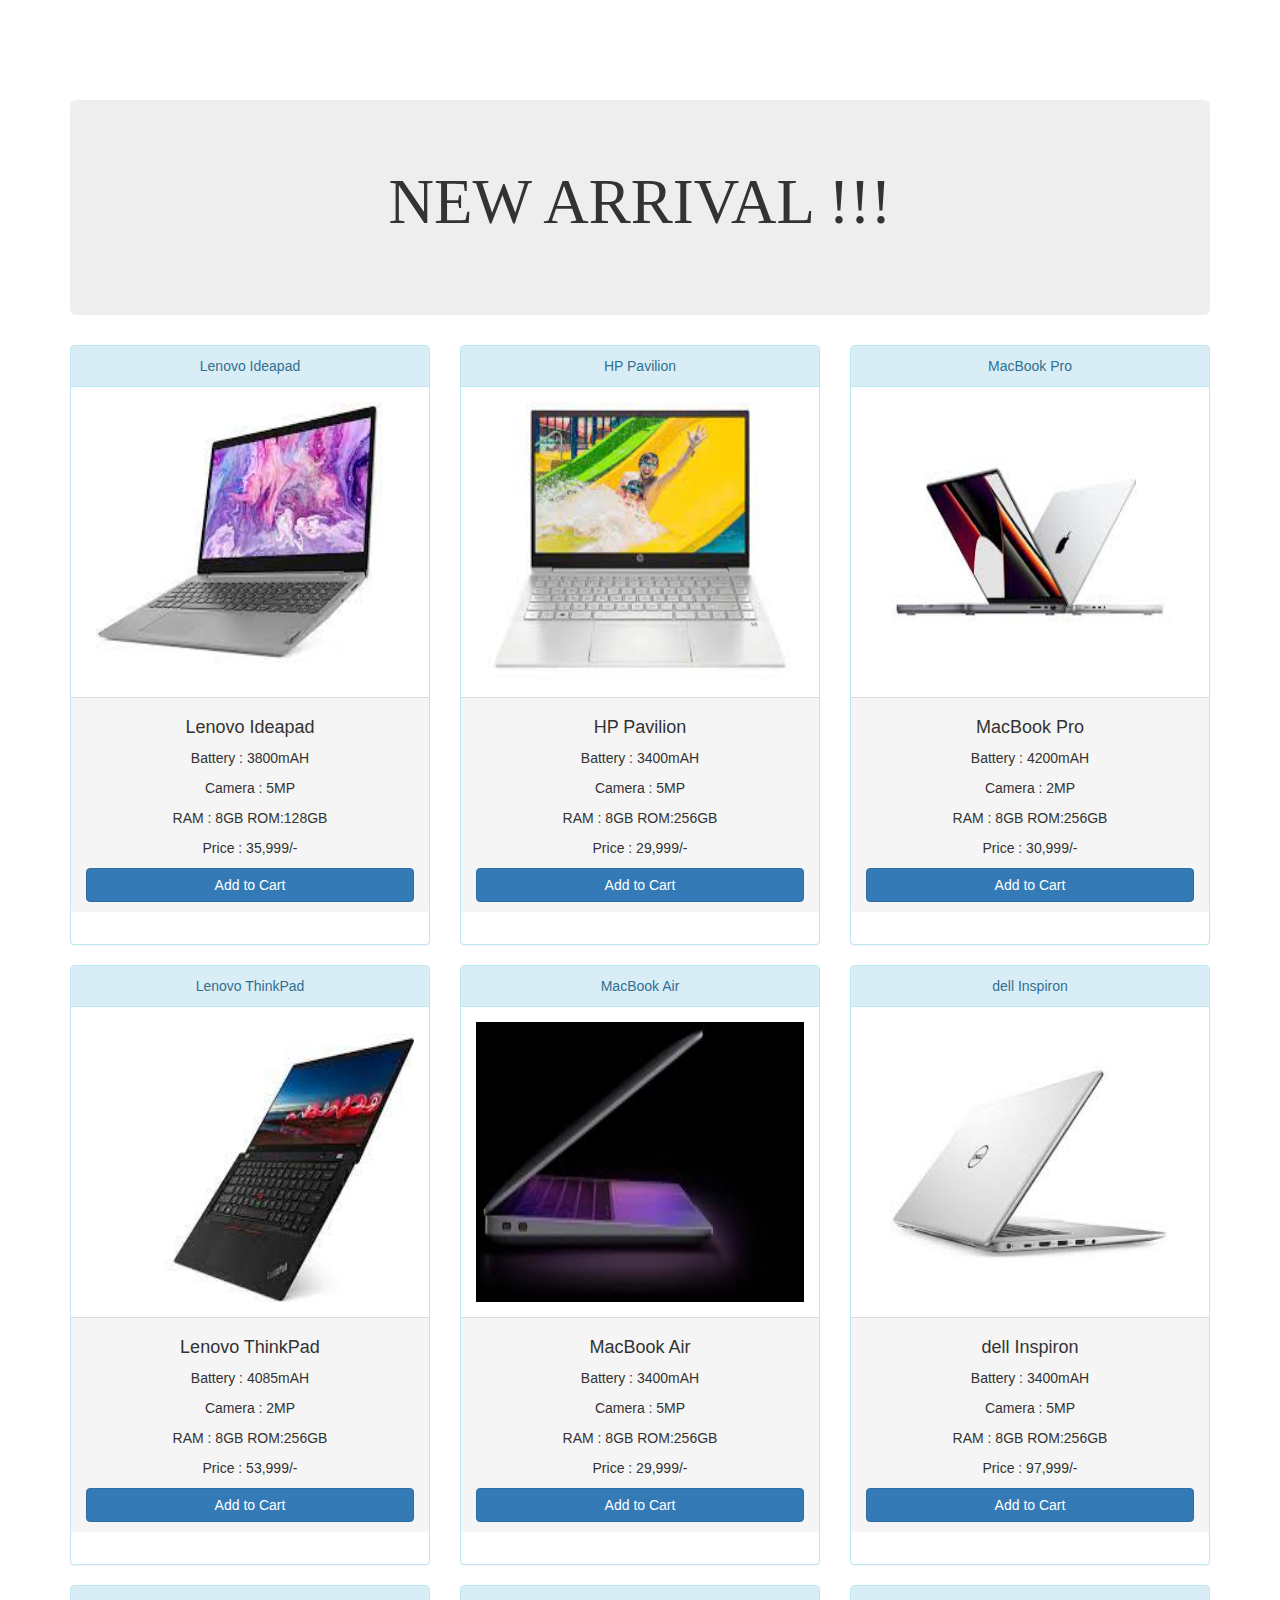
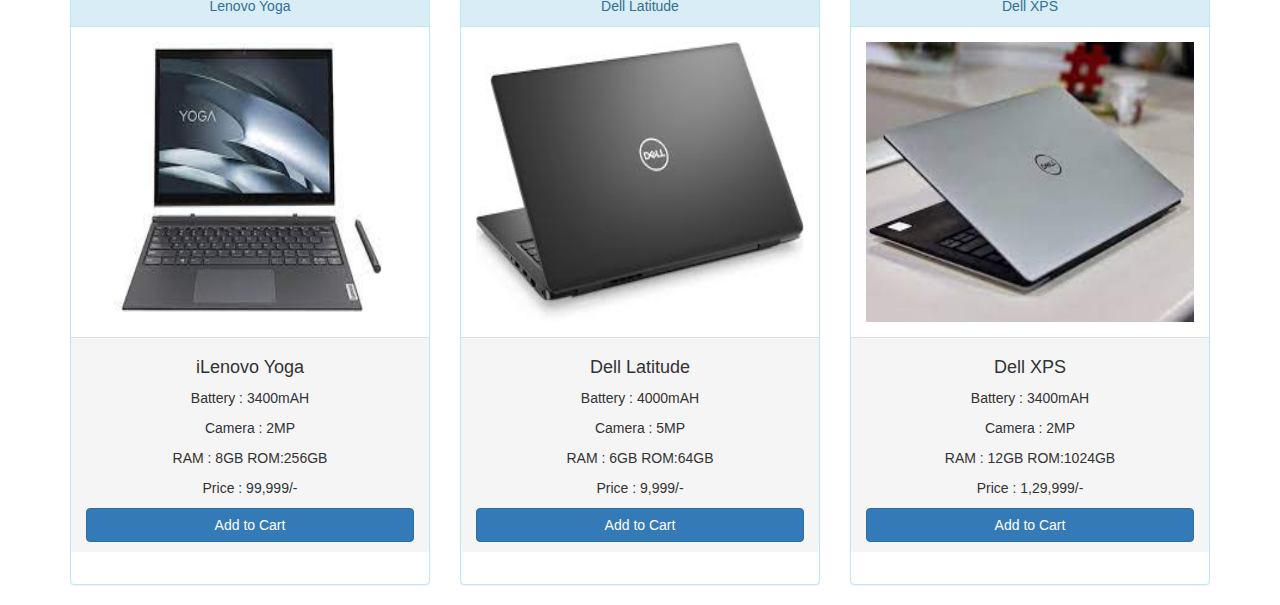
<file: original project/laptop.html>
<html>
     <head>
         <meta charset="UTF-8">
        <meta name="viewport" content="width=device-width, initial-scale=1.0">
         
        <!-- Latest compiled and minified CSS -->
    <link rel="stylesheet" href="https://maxcdn.bootstrapcdn.com/bootstrap/3.3.7/css/bootstrap.min.css" >

    <!-- jQuery library -->
    <script src="https://ajax.googleapis.com/ajax/libs/jquery/1.12.4/jquery.min.js"></script>

    <!-- Latest compiled and minified JavaScript -->
    <script src="https://maxcdn.bootstrapcdn.com/bootstrap/3.3.7/js/bootstrap.min.js"></script>
         
    <!-- the external css file index.csss is linked-->
    <link href="style2.css" rel="stylesheet" type="text/css">
         
        <!-- the title of page is home-->
        <title></title>
         
    </head>
    <body>
        <script>
function myFunction() {
  alert("ITEM HAS BEEN ADDED TO YOUR CART !!!");
}
</script>
        
        <!--items listing-->
        <div class="container">
            <div class="jumbotron text-center">
                <h1 class="blue">NEW ARRIVAL !!!</h1><br>
            </div>
            
            <!--row-->
            <div class="row">
                
                <!--column 1-->
                <div class="col-md-4 col-sm-6 col-xs-12">
                    <!-- panel -->
                    <div class="panel panel-info text-center">
                        <div class="panel-heading"> Lenovo Ideapad</div>
                        <div class="panel-body">
                            <img src="Lenovo IdeaPad.jpeg" alt="lenovo ideapad" class="img-responsive img-phone" alt="phone">
                        </div>
                        <div  class="panel-footer">
                            <h4>Lenovo Ideapad</h4>
                            <p>Battery : 3800mAH</p>
                            <p>Camera : 5MP</p>
                            <p>RAM : 8GB ROM:128GB</p>
                            <p class="bold">Price : 35,999/-</p>
                            
                            <a href="" name="add" value="add" class="btn btn-block btn-primary" onclick="myFunction()">Add to Cart</a>
                            
                        </div>
                    </div>
                    <!-- panel ends-->
                </div>
                
                <!--column 2-->
                <div class="col-md-4 col-sm-6 col-xs-12">
                    <!-- panel -->
                    <div class="panel panel-info text-center">
                        <div class="panel-heading"> HP Pavilion</div>
                        <div class="panel-body">
                            <img src="HP Pavilion Laptop.jpeg" alt="HP Pavilion" class="img-responsive img-phone" alt="phone">
                        </div>
                        <div  class="panel-footer">
                            <h4>HP Pavilion</h4>
                            <p>Battery : 3400mAH</p>
                            <p>Camera : 5MP</p>
                            <p>RAM : 8GB ROM:256GB</p>
                            <p class="bold">Price : 29,999/-</p>
    
                            <a href="" name="add" value="add" class="btn btn-block btn-primary" onclick="myFunction()">Add to Cart</a>
                        
                        </div>
                    </div>
                    <!-- panel ends-->
                </div>
                
                <!--column 3-->
                <div class="col-md-4 col-sm-6 col-xs-12">
                    <!-- panel -->
                    <div class="panel panel-info text-center">
                        <div class="panel-heading"> MacBook Pro</div>
                        <div class="panel-body">
                            <img src="macBook pro.jpeg" alt="MacBook Pro" class="img-responsive img-phone" alt="phone">
                        </div>
                        <div  class="panel-footer">
                            <h4>MacBook Pro</h4>
                            <p>Battery : 4200mAH</p>
                            <p>Camera : 2MP</p>
                            <p>RAM : 8GB ROM:256GB</p>
                            <p class="p-bold">Price : 30,999/-</p>
            
                            <a href="" name="add" value="add" class="btn btn-block btn-primary" onclick="myFunction()">Add to Cart</a>
                           
                        </div>
                    </div>
                    <!-- panel ends-->
                </div>
                
                <!--column 4-->
                <div class="col-md-4 col-sm-6 col-xs-12">
                    <!-- panel -->
                    <div class="panel panel-info text-center">
                        <div class="panel-heading"> Lenovo ThinkPad</div>
                        <div class="panel-body">
                            <img src="Lenovo%20ThinkPad%20X13.jpeg" alt="Lenovo ThinkPad" class="img-responsive img-phone" alt="phone">
                        </div>
                        <div  class="panel-footer">
                            <h4>Lenovo ThinkPad</h4>
                            <p>Battery : 4085mAH</p>
                            <p>Camera : 2MP</p>
                            <p>RAM : 8GB ROM:256GB</p>
                            <p class="bold">Price : 53,999/-</p>
                            
                            <a href="" name="add" value="add" class="btn btn-block btn-primary" onclick="myFunction()">Add to Cart</a>
                           
                        </div>
                    </div>
                    <!-- panel ends-->
                </div>
                
                <!--column 5-->
                <div class="col-md-4 col-sm-6 col-xs-12">
                    <!-- panel -->
                    <div class="panel panel-info text-center">
                        <div class="panel-heading"> MacBook Air</div>
                        <div class="panel-body">
                            <img src="macBook%20air.jpeg" alt="MacBook Air" class="img-responsive img-phone" alt="phone">
                        </div>
                        <div  class="panel-footer">
                            <h4>MacBook Air</h4>
                            <p>Battery : 3400mAH</p>
                            <p>Camera : 5MP</p>
                            <p>RAM : 8GB ROM:256GB</p>
                            <p class="bold">Price : 29,999/-</p>
                            
                            <a href="" name="add" value="add" class="btn btn-block btn-primary" onclick="myFunction()">Add to Cart</a>
                          
                        </div>
                    </div>
                    <!-- panel ends-->
                </div>
                
                <!--column 6-->
                <div class="col-md-4 col-sm-6 col-xs-12">
                    <!-- panel -->
                    <div class="panel panel-info text-center">
                        <div class="panel-heading">dell Inspiron</div>
                        <div class="panel-body">
                            <img src="Dell%20Inspiron.jpeg" alt="dell Inspiron" class="img-responsive img-phone" alt="phone">
                        </div>
                        <div  class="panel-footer">
                            <h4>dell Inspiron</h4>
                            <p>Battery : 3400mAH</p>
                            <p>Camera : 5MP</p>
                            <p>RAM : 8GB ROM:256GB</p>
                            <p class="bold">Price : 97,999/-</p>
                            
                            <a href="" name="add" value="add" class="btn btn-block btn-primary" onclick="myFunction()">Add to Cart</a>
                            
                        </div>
                    </div>
                    <!-- panel ends-->
                </div>
                
                <!--column 7-->
                <div class="col-md-4 col-sm-6 col-xs-12">
                    <!-- panel -->
                    <div class="panel panel-info text-center">
                        <div class="panel-heading">Lenovo Yoga</div>
                        <div class="panel-body">
                            <img src="Lenovo%20Yoga%20Duet.jpeg" alt="Lenovo Yoga" class="img-responsive img-phone" alt="phone">
                        </div>
                        <div  class="panel-footer">
                            <h4>iLenovo Yoga</h4>
                            <p>Battery : 3400mAH</p>
                            <p>Camera : 2MP</p>
                            <p>RAM : 8GB ROM:256GB</p>
                            <p class="bold">Price : 99,999/-</p>
                            
                            <a href="" name="add" value="add" class="btn btn-block btn-primary" onclick="myFunction()">Add to Cart</a>
                            
                        </div>
                    </div>
                    <!-- panel ends-->
                </div>
                
                <!--column 8-->
                <div class="col-md-4 col-sm-6 col-xs-12">
                    <!-- panel -->
                    <div class="panel panel-info text-center">
                        <div class="panel-heading">Dell Latitude</div>
                        <div class="panel-body">
                            <img src="Dell%20Latitude.jpeg" alt=" Dell Latitude" class="img-responsive img-phone" alt="phone">
                        </div>
                        <div  class="panel-footer">
                            <h4>Dell Latitude</h4>
                            <p>Battery : 4000mAH</p>
                            <p>Camera : 5MP</p>
                            <p>RAM : 6GB ROM:64GB</p>
                            <p class="bold">Price : 9,999/-</p>
                            
                            <a href="" name="add" value="add" class="btn btn-block btn-primary" onclick="myFunction()">Add to Cart</a>
                            
                        </div>
                    </div>
                    <!-- panel ends-->
                </div>
                
                <!--column 9-->
                <div class="col-md-4 col-sm-6 col-xs-12">
                    <!-- panel -->
                    <div class="panel panel-info text-center">
                        <div class="panel-heading">Dell XPS</div>
                        <div class="panel-body">
                            <img src="Dell%20XPS%2013.jpeg" alt="Dell XPS 2013" class="img-responsive img-phone" alt="phone">
                        </div>
                        <div  class="panel-footer">
                             <h4>Dell XPS</h4>
                            <p>Battery : 3400mAH</p>
                            <p>Camera : 2MP</p>
                            <p>RAM : 12GB ROM:1024GB</p>
                            <p class="bold">Price : 1,29,999/-</p>
                        
                            <a href="" name="add" value="add" class="btn btn-block btn-primary" onclick="myFunction()">Add to Cart</a>
                            
                        </div>
                    </div>
                    <!-- panel ends-->
                </div>
                
            </div>
        </div>
        <!--items listing ends-->
       
    </body>
</html>
</file>
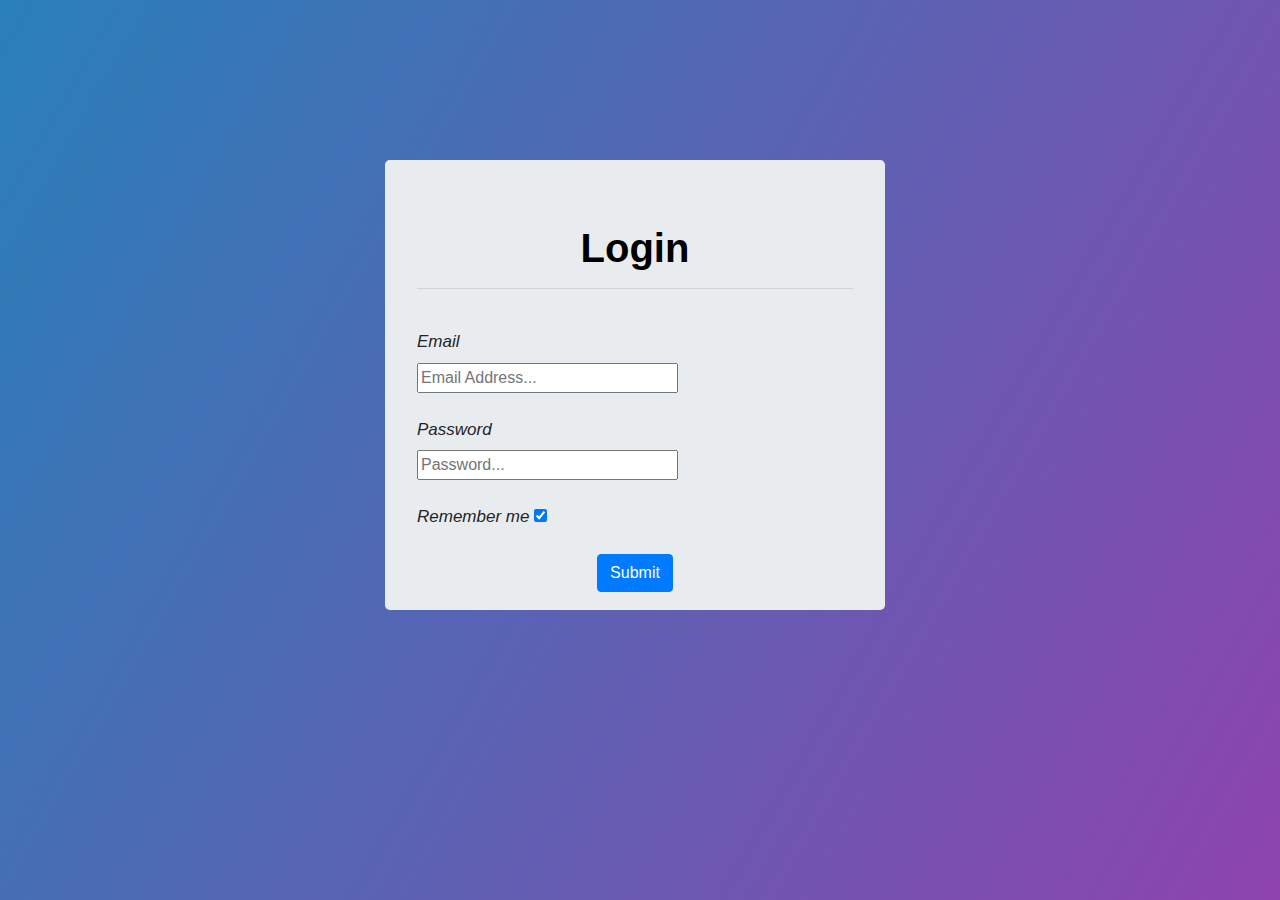
<file: original project/login.html>
<html>
<head>
<title>Login Page</title>
<link rel="stylesheet" href="https://cdn.jsdelivr.net/npm/bootstrap@4.6.1/dist/css/bootstrap.min.css">
<style>
h1{
text-align:center;
color:black;
font-weight:bold;
}
label{
font-size:17px;
font-style: italic;
}
body{
background: linear-gradient(120deg,#2980b9, #8e44ad);
border-radius: 200px;
}
</style>
</head>
<body>
<div class="container fluid">
<div class="jumbotron " style="height: 450px;width:500px; margin-top:160px; margin-left:300px;">
<h1>Login</h1><hr><br>
<form>
<label>Email</label><br>
<input type="text" size=25 placeholder="Email Address..." maxlength="22" required><br><br>
<label>Password</label><br>
<input type="Password" size=25 placeholder="Password..." maxlength="15" required><br><br>
<label>Remember me</label>
<input type="checkbox" checked><br>
</form>
<center>
<a href="h.html"><input type="Submit" class="btn btn-primary"></center></a>
</div></div>
</body>
</html>
</file>
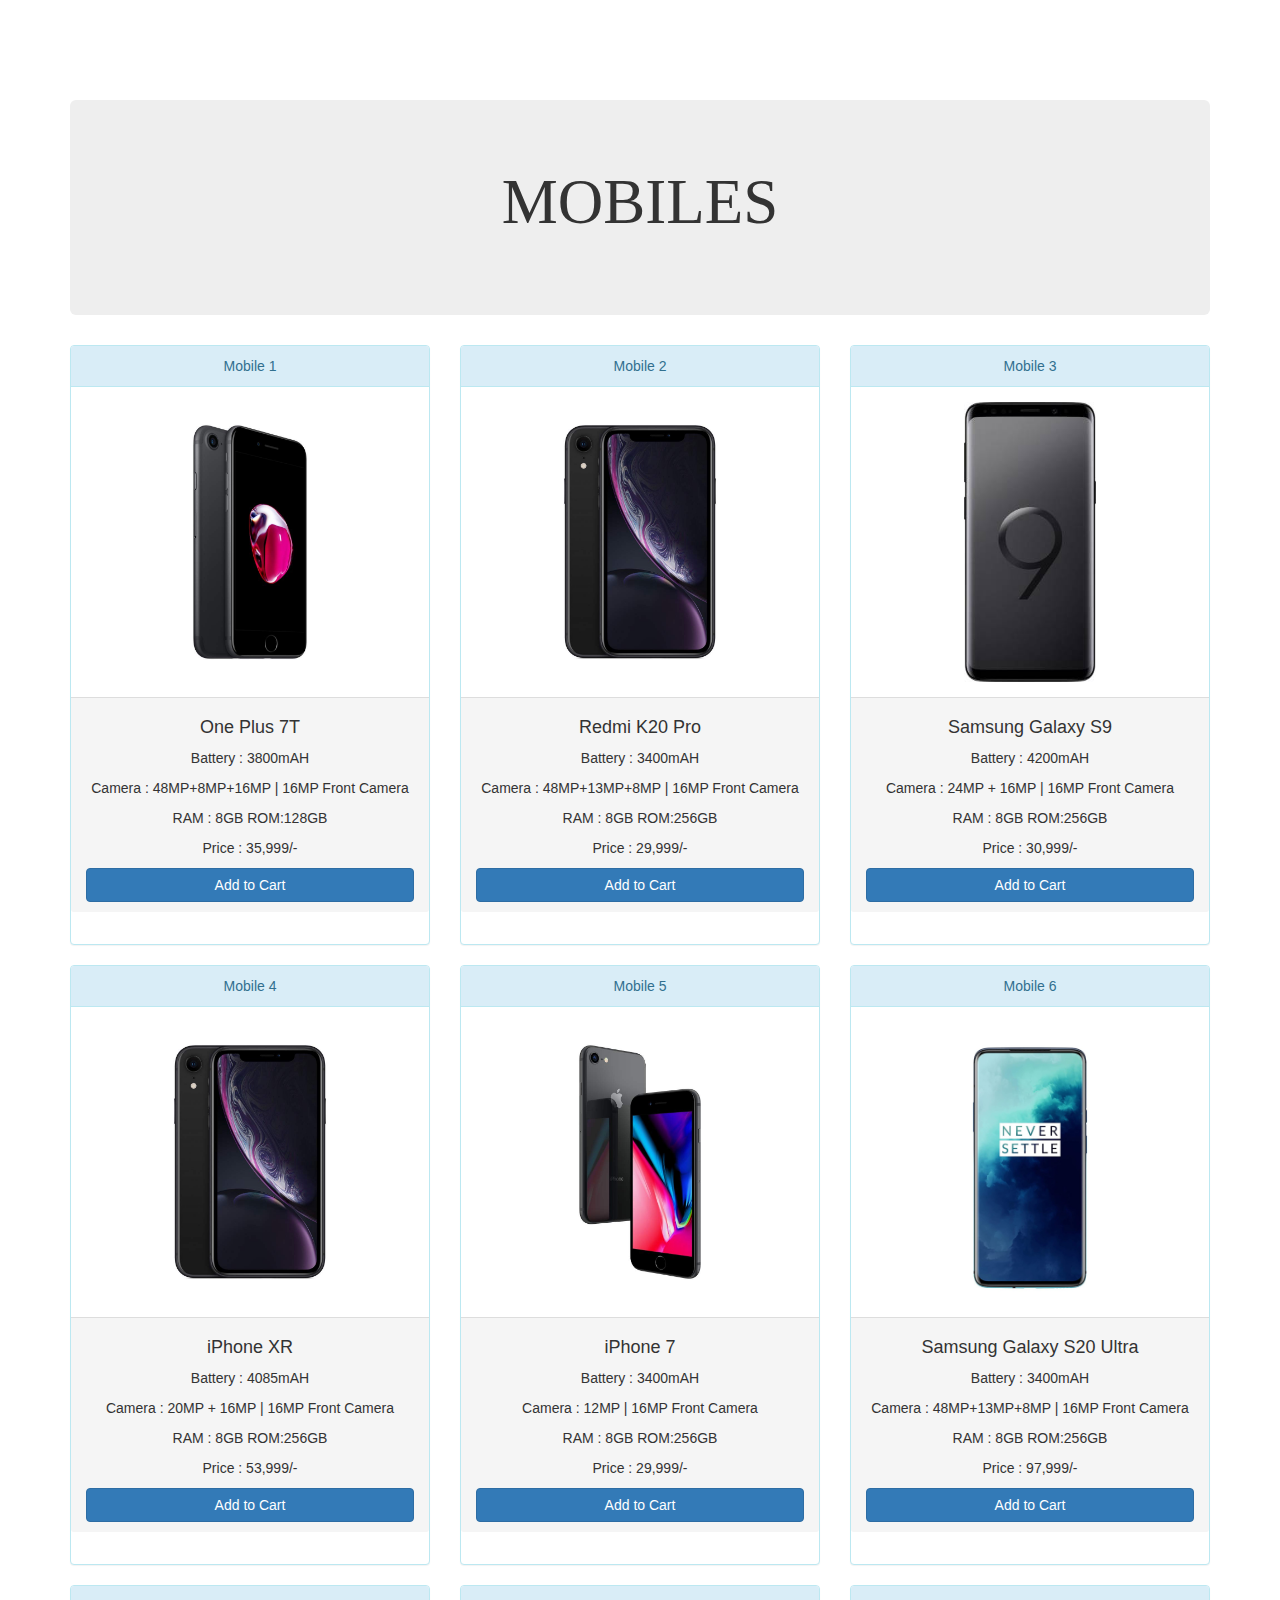
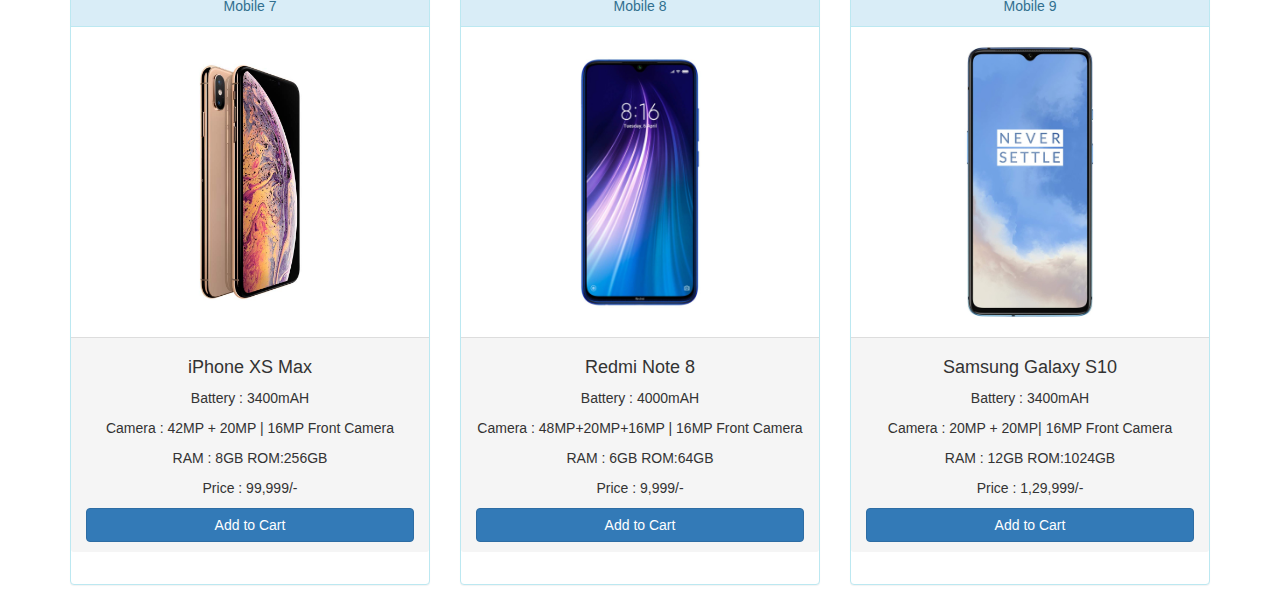
<file: original project/mobile.html>
<html>
     <head>
         <meta charset="UTF-8">
        <meta name="viewport" content="width=device-width, initial-scale=1.0">
         <!--links-->
    <!-- Latest compiled and minified CSS -->
    <link rel="stylesheet" href="https://maxcdn.bootstrapcdn.com/bootstrap/3.3.7/css/bootstrap.min.css" >

    <!-- jQuery library -->
    <script src="https://ajax.googleapis.com/ajax/libs/jquery/1.12.4/jquery.min.js"></script>

    <!-- Latest compiled and minified JavaScript -->
    <script src="https://maxcdn.bootstrapcdn.com/bootstrap/3.3.7/js/bootstrap.min.js"></script>
         
    <!-- the external css file index.csss is linked-->
    <link href="style2.css" rel="stylesheet" type="text/css">
         
       
         
        <!-- the title of page is home-->
        <title>Home | Mobile Store</title>
         
    </head>
    <body>
        <!--header-->
        
        <!--header ends-->
        
        <!--items listing-->
        <script>
function myFunction() {
  alert("ITEM HAS BEEN ADDED TO YOUR CART !!!");
}
</script>
        <div class="container">
            <div class="jumbotron text-center">
                <h1 class="blue">MOBILES</h1><br>
            </div>
            
            <!--row-->
            <div class="row">
                
                <!--column 1-->
                <div class="col-md-4 col-sm-6 col-xs-12">
                    <!-- panel -->
                    <div class="panel panel-info text-center">
                        <div class="panel-heading">Mobile 1</div>
                        <div class="panel-body">
                            <img src="one-plus-7T.jpeg" alt="Cannon EOS" class="img-responsive img-phone" alt="phone">
                        </div>
                        <div  class="panel-footer">
                            <h4>One Plus 7T</h4>
                            <p>Battery : 3800mAH</p>
                            <p>Camera : 48MP+8MP+16MP | 16MP Front Camera</p>
                            <p>RAM : 8GB ROM:128GB</p>
                            <p class="bold">Price : 35,999/-</p>
                            
                           
                            <a href="" name="add" value="add" class="btn btn-block btn-primary" onclick="myFunction()">Add to Cart</a>
                            
                        </div>
                    </div>
                    <!-- panel ends-->
                </div>
                
                <!--column 2-->
                <div class="col-md-4 col-sm-6 col-xs-12">
                    <!-- panel -->
                    <div class="panel panel-info text-center">
                        <div class="panel-heading">Mobile 2</div>
                        <div class="panel-body">
                            <img src="mi-redmi-k20-pro.jpeg" alt="Cannon EOS" class="img-responsive img-phone" alt="phone">
                        </div>
                        <div  class="panel-footer">
                            <h4>Redmi K20 Pro</h4>
                            <p>Battery : 3400mAH</p>
                            <p>Camera : 48MP+13MP+8MP | 16MP Front Camera</p>
                            <p>RAM : 8GB ROM:256GB</p>
                            <p class="bold">Price : 29,999/-</p>
                            
                            
                            <a href="" name="add" value="add" class="btn btn-block btn-primary" onclick="myFunction()" >Add to Cart</a>
                            
                        </div>
                    </div>
                    <!-- panel ends-->
                </div>
                
                <!--column 3-->
                <div class="col-md-4 col-sm-6 col-xs-12">
                    <!-- panel -->
                    <div class="panel panel-info text-center">
                        <div class="panel-heading">Mobile 3</div>
                        <div class="panel-body">
                            <img src="samsung-galaxy-s-9.jpeg" alt="Cannon EOS" class="img-responsive img-phone" alt="phone">
                        </div>
                        <div  class="panel-footer">
                            <h4>Samsung Galaxy S9</h4>
                            <p>Battery : 4200mAH</p>
                            <p>Camera : 24MP + 16MP | 16MP Front Camera</p>
                            <p>RAM : 8GB ROM:256GB</p>
                            <p class="p-bold">Price : 30,999/-</p>
                            
                            
                            <a href="" name="add" value="add" class="btn btn-block btn-primary" onclick="myFunction()">Add to Cart</a>
                            
                        </div>
                    </div>
                    <!-- panel ends-->
                </div>
                
                <!--column 4-->
                <div class="col-md-4 col-sm-6 col-xs-12">
                    <!-- panel -->
                    <div class="panel panel-info text-center">
                        <div class="panel-heading">Mobile 4</div>
                        <div class="panel-body">
                            <img src="iphone-xr.jpeg" alt="Cannon EOS" class="img-responsive img-phone" alt="phone">
                        </div>
                        <div  class="panel-footer">
                            <h4>iPhone XR</h4>
                            <p>Battery : 4085mAH</p>
                            <p>Camera : 20MP + 16MP | 16MP Front Camera</p>
                            <p>RAM : 8GB ROM:256GB</p>
                            <p class="bold">Price : 53,999/-</p>
                            
                            
                            <a href="" name="add" value="add" class="btn btn-block btn-primary" onclick="myFunction()">Add to Cart</a>
                            
                        </div>
                    </div>
                    <!-- panel ends-->
                </div>
                
                <!--column 5-->
                <div class="col-md-4 col-sm-6 col-xs-12">
                    <!-- panel -->
                    <div class="panel panel-info text-center">
                        <div class="panel-heading">Mobile 5</div>
                        <div class="panel-body">
                            <img src="iphone-7.jpeg" alt="Cannon EOS" class="img-responsive img-phone" alt="phone">
                        </div>
                        <div  class="panel-footer">
                            <h4>iPhone 7</h4>
                            <p>Battery : 3400mAH</p>
                            <p>Camera : 12MP | 16MP Front Camera</p>
                            <p>RAM : 8GB ROM:256GB</p>
                            <p class="bold">Price : 29,999/-</p>
                            
                            
                            <a href="" name="add" value="add" class="btn btn-block btn-primary" onclick="myFunction()">Add to Cart</a>
                            
                        </div>
                    </div>
                    <!-- panel ends-->
                </div>
                
                <!--column 6-->
                <div class="col-md-4 col-sm-6 col-xs-12">
                    <!-- panel -->
                    <div class="panel panel-info text-center">
                        <div class="panel-heading">Mobile 6</div>
                        <div class="panel-body">
                            <img src="samsung-galaxy-s20-ultra.jpeg" alt="Cannon EOS" class="img-responsive img-phone" alt="phone">
                        </div>
                        <div  class="panel-footer">
                            <h4>Samsung Galaxy S20 Ultra</h4>
                            <p>Battery : 3400mAH</p>
                            <p>Camera : 48MP+13MP+8MP | 16MP Front Camera</p>
                            <p>RAM : 8GB ROM:256GB</p>
                            <p class="bold">Price : 97,999/-</p>
                            
                            
                            <a href="" name="add" value="add" class="btn btn-block btn-primary" onclick="myFunction()">Add to Cart</a>
                            
                        </div>
                    </div>
                    <!-- panel ends-->
                </div>
                
                <!--column 7-->
                <div class="col-md-4 col-sm-6 col-xs-12">
                    <!-- panel -->
                    <div class="panel panel-info text-center">
                        <div class="panel-heading">Mobile 7</div>
                        <div class="panel-body">
                            <img src="iphone-xs-max.jpeg" alt="Cannon EOS" class="img-responsive img-phone" alt="phone">
                        </div>
                        <div  class="panel-footer">
                            <h4>iPhone XS Max</h4>
                            <p>Battery : 3400mAH</p>
                            <p>Camera : 42MP + 20MP | 16MP Front Camera</p>
                            <p>RAM : 8GB ROM:256GB</p>
                            <p class="bold">Price : 99,999/-</p>
                            
                            
                            <a href="" name="add" value="add" class="btn btn-block btn-primary" onclick="myFunction()">Add to Cart</a>
                            
                        </div>
                    </div>
                    <!-- panel ends-->
                </div>
                
                <!--column 8-->
                <div class="col-md-4 col-sm-6 col-xs-12">
                    <!-- panel -->
                    <div class="panel panel-info text-center">
                        <div class="panel-heading">Mobile 8</div>
                        <div class="panel-body">
                            <img src="mi-note-8.jpeg" alt="Cannon EOS" class="img-responsive img-phone" alt="phone">
                        </div>
                        <div  class="panel-footer">
                            <h4>Redmi Note 8</h4>
                            <p>Battery : 4000mAH</p>
                            <p>Camera : 48MP+20MP+16MP | 16MP Front Camera</p>
                            <p>RAM : 6GB ROM:64GB</p>
                            <p class="bold">Price : 9,999/-</p>
                            
                            
                            <a href="" name="add" value="add" class="btn btn-block btn-primary" onclick="myFunction()">Add to Cart</a>
                            
                        </div>
                    </div>
                    <!-- panel ends-->
                </div>
                
                <!--column 9-->
                <div class="col-md-4 col-sm-6 col-xs-12">
                    <!-- panel -->
                    <div class="panel panel-info text-center">
                        <div class="panel-heading">Mobile 9</div>
                        <div class="panel-body">
                            <img src="samsung-galaxy-s10.jpeg" alt="Cannon EOS" class="img-responsive img-phone" alt="phone">
                        </div>
                        <div  class="panel-footer">
                             <h4>Samsung Galaxy S10</h4>
                            <p>Battery : 3400mAH</p>
                            <p>Camera : 20MP + 20MP| 16MP Front Camera</p>
                            <p>RAM : 12GB ROM:1024GB</p>
                            <p class="bold">Price : 1,29,999/-</p>
                            
                            
                            <a href="" name="add" value="add" class="btn btn-block btn-primary" onclick="myFunction()">Add to Cart</a>
                            
                        </div>
                    </div>
                    <!-- panel ends-->
                </div>
                
            </div>
        </div>
        <!--items listing ends-->
        <!--footer-->
        
        <!--footer ends-->
    </body>
</html>
</file>
<file: original project/style2.css>
body{
    padding-top:100px;
    
    margin-bottom: 0px;
    font-family: sans-serif;
}

h1, h2, h3{
    font-family: serif;
}

.panel{
    height: 600px;
}

.panel:hover{
    border:1px grey solid;
}

.img-phone{
    height: 280px;
    margin: 0px auto;
    transition: 0.5s ease-in; /* for transition*/
}

.img-phone:hover{
    height: 310px;
}
</file>
